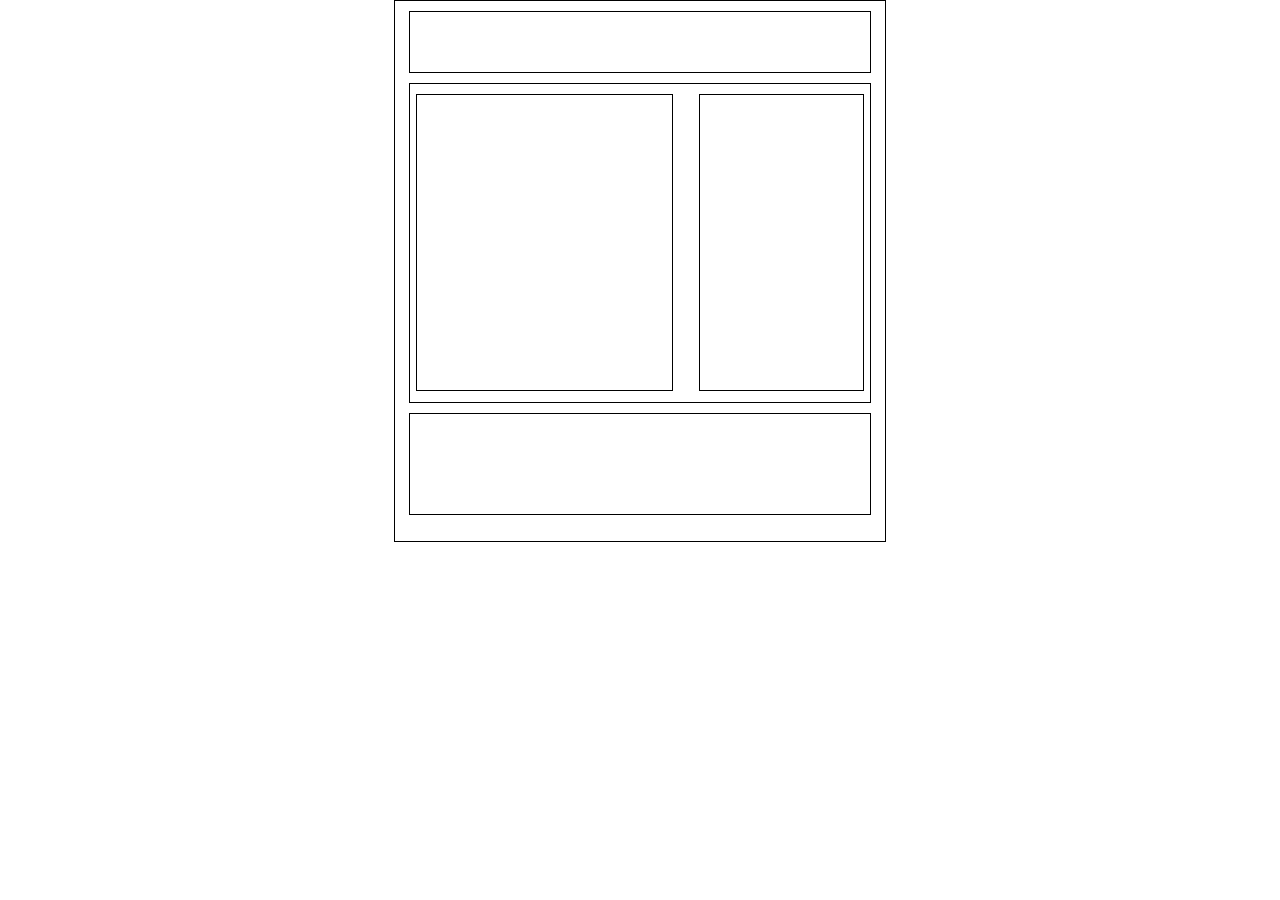
<file: Homework_5_1/index.html>
<!DOCTYPE html>
<html lang="en">
<head>
    <meta charset="UTF-8">
    <title>Document</title>
    <link rel="stylesheet" href="style.css">
</head>
<body>
    <div class="fullwrap">
        <header></header>
        <div class="wrap clearfix">
            <div class="main"></div>
            <div class="sidebar"></div>
        </div>
        <footer></footer>
    </div>    
</body>
</html>
</file>
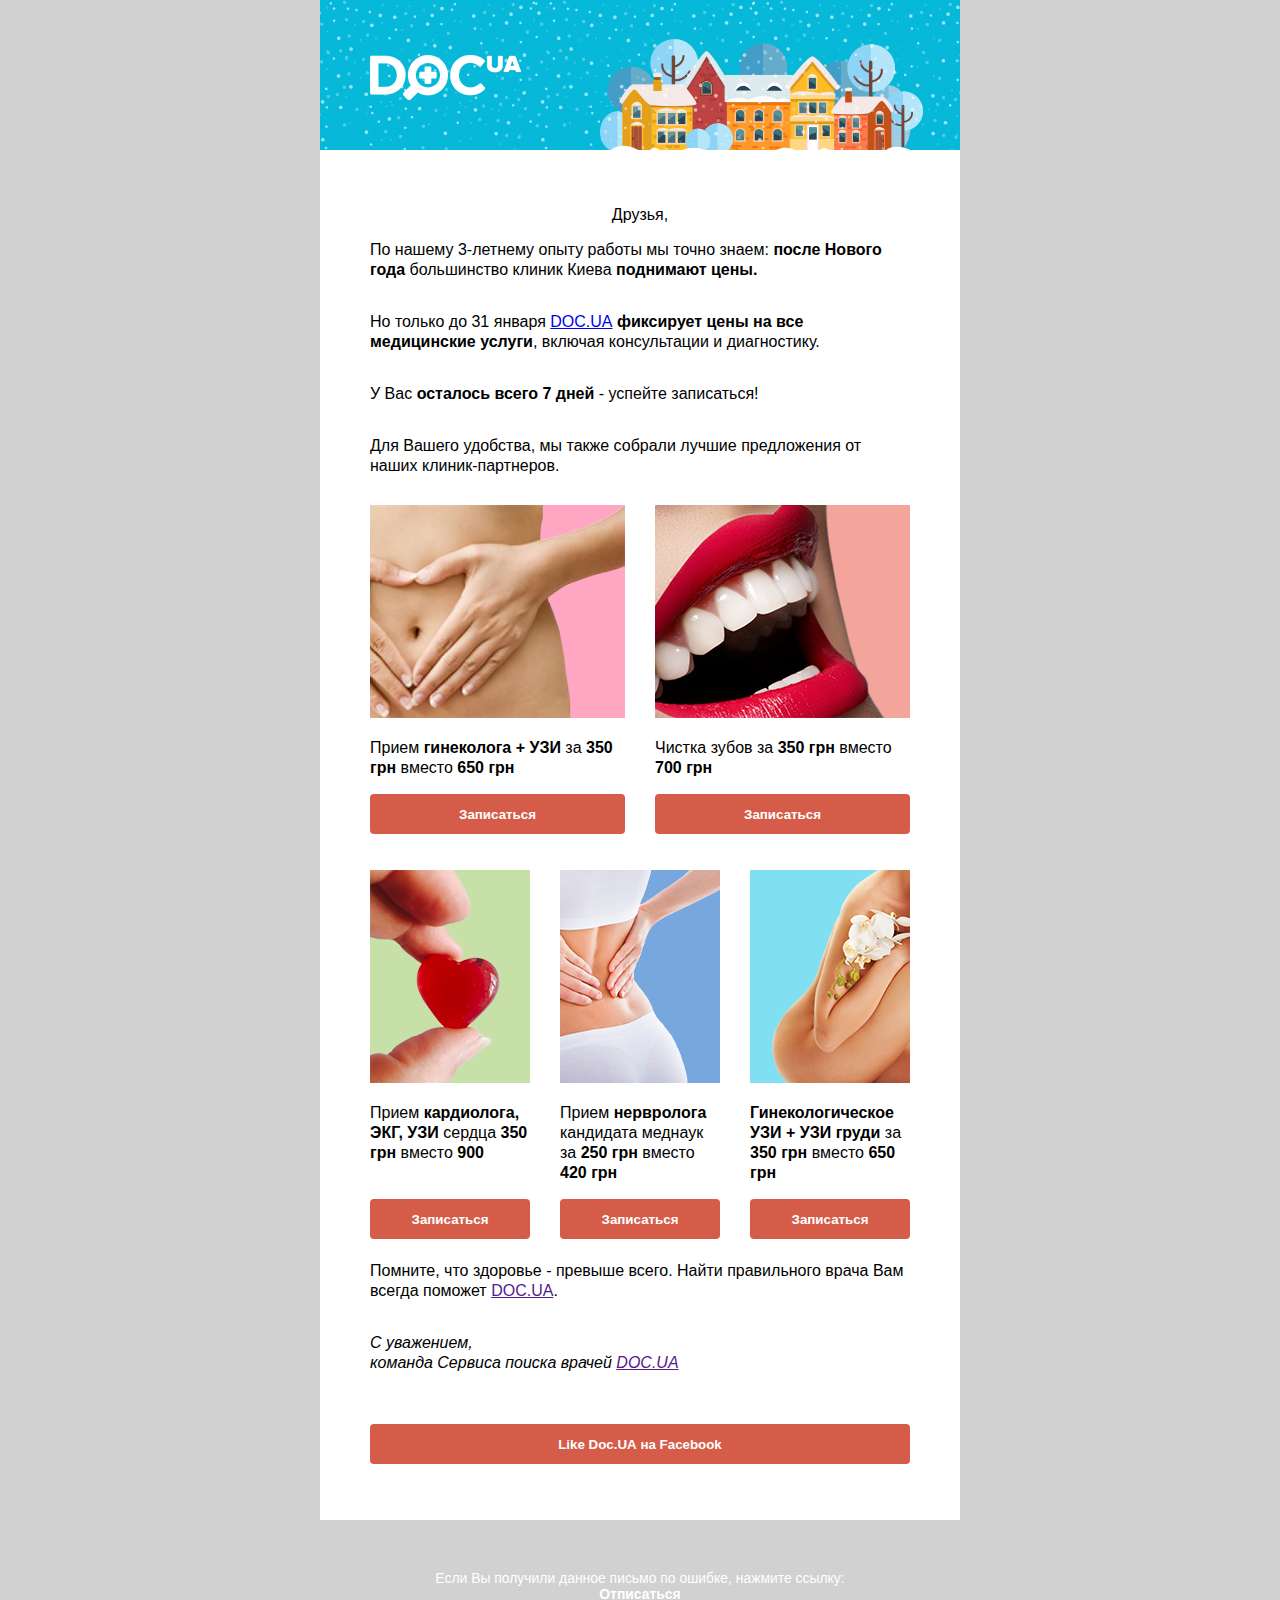
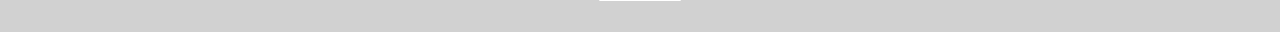
<file: Homework_5_2/index.html>
<!DOCTYPE html>
<html lang="en">
<head>
	<meta charset="UTF-8">
	<title>Document</title>
	<link rel="stylesheet" href="style.css">
</head>
<body>
	<div class="wrapper">
		<header></header>
		<div class="center">
			<p class="text_center">Друзья,</p><p class="formatted-advertising-text">По нашему 3-летнему опыту работы мы точно знаем: <b>после Нового года</b> большинство клиник Киева <b>поднимают цены.</b></p><p class="formatted-advertising-text" >Но только до 31 января <a href="#">DOC.UA</a><b> фиксирует цены на все медицинские услуги</b>, включая консультации и диагностику.</p><p class="formatted-advertising-text" >У Вас <b>осталось всего 7 дней</b> - успейте записаться!</p><p class="formatted-advertising-text" >Для Вашего удобства, мы также собрали лучшие предложения от наших клиник-партнеров.</p>
			<div class="conteiner-f-t clearfix">
					<div class="conteiner-f">
						<img src="assets/i1.png" alt="1">
						<p class="conteiner-f_text">Прием <b>гинеколога + УЗИ</b> за <b>350 грн</b> вместо <b>650 грн</b></p>
						<button>Записаться</button>
					</div>
					<div class="conteiner-t">
						<img src="assets/i2.png" alt="1">
						<p class="conteiner-f_text">Чистка зубов за<b> 350 грн</b> вместо<b> 700 грн</b></p>
						<button>Записаться</button>
					</div>			
			</div>
			<div class="conteiner-th-ff-fv clearfix">
				<div class="conteiner-th">
						<img src="assets/i3.png" alt="1">
						<p class="conteiner-f_text">Прием <b>кардиолога, ЭКГ, УЗИ</b> сердца<b> 350 грн</b> вместо <b>900</b></p>
						<button class="button_b">Записаться</button>
				</div>
				<div class="conteiner-ff">
						<img src="assets/i4.png" alt="1">
						<p class="conteiner-f_text">Прием <b>нервролога</b> кандидата меднаук за<b> 250 грн</b> вместо <b>420 грн</b></p>
						<button>Записаться</button>
				</div>
				<div class="conteiner-fv">
						<img src="assets/i5.png" alt="1">
						<p class="conteiner-f_text"><b>Гинекологическое УЗИ + УЗИ груди</b> за <b>350 грн</b> вместо <b>650 грн</b></p>
						<button>Записаться</button>
				</div>
			</div>
				<p class="formatted-advertising-text">Помните, что здоровье - превыше всего. Найти правильного врача Вам всегда поможет <a href="">DOC.UA</a>.</p>
				<p class="formatted-advertising-text"><i>С уважением, <br>
				команда Сервиса поиска врачей <a href="">DOC.UA</a></i></p>
				<button class="like">Like <b>Doc.UA</b> на Facebook</button>
			</div>
			<p class="text_center footer">Если Вы получили данное письмо по ошибке, нажмите ссылку:<br><a href=""><b>Отписаться</b></a></p>
	</div>
</body>
</html>
</file>
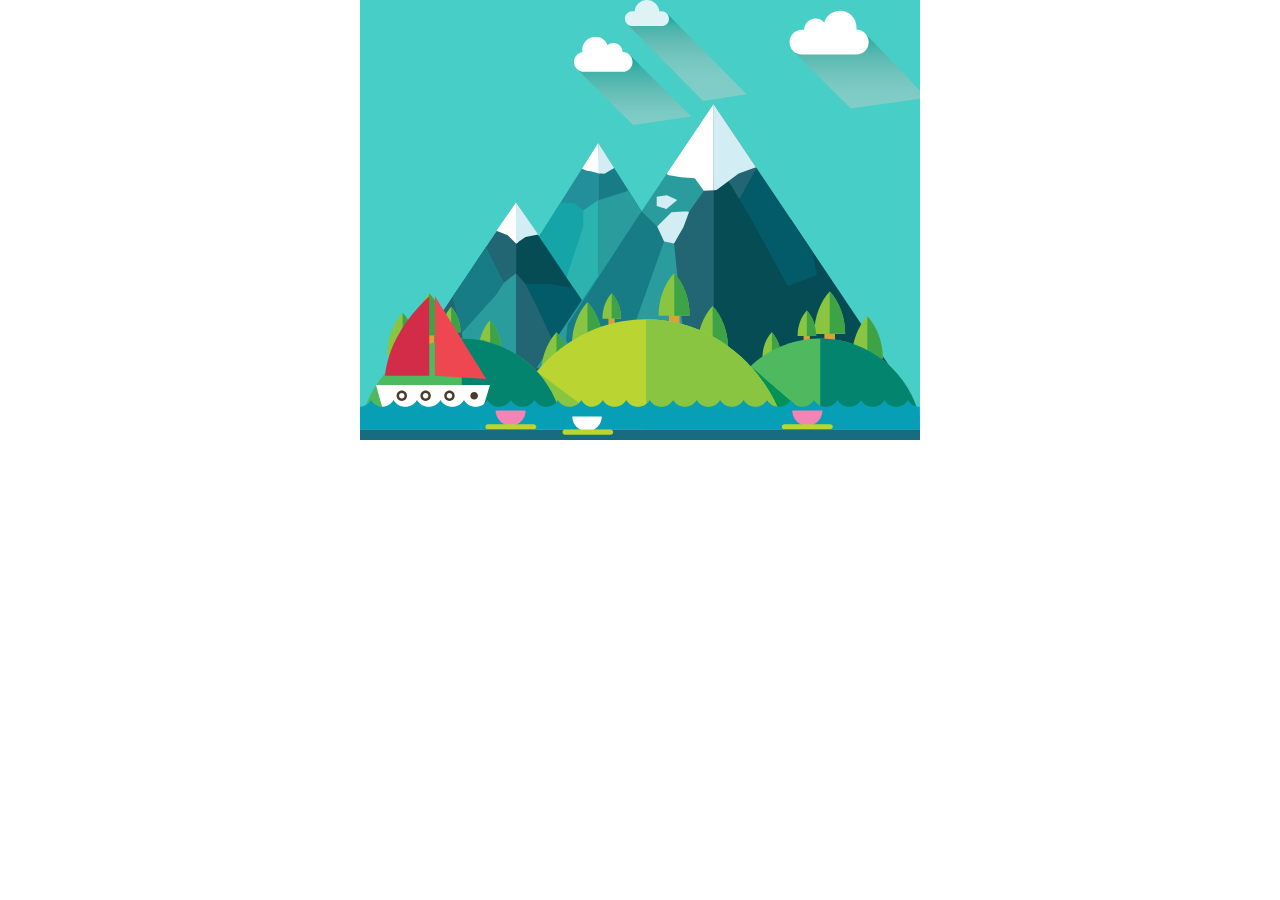
<file: Homework_5_3/index.html>
<!DOCTYPE html>
<html lang="en">
<head>
	<meta charset="UTF-8">
	<title>Document</title>
	<link rel="stylesheet" href="style.css">
</head>
<body>
	<div class="conteiner">
		<img src="assets/clouds.svg" alt="" class="clouds">
		<img src="assets/world.svg" alt="" class="world">
		<img src="assets/water.svg" alt="" class="water">
		<img src="assets/wooden.svg" alt="" class="wooden-ship">
	</div>
</body>
</html>
</file>
<file: Homework_5_1/style.css>
*{
    margin: 0;
    padding: 0;
}
header, .wrap, .fullwrap, footer, .main, .sidebar {
border: 1px solid black;
}
header, .wrap, footer {
    width: 460px;
    margin: 10px auto;
}

.fullwrap {
    width: 490px;
    height: 540px;
    margin: 0 auto;
}
header { 
    height: 60px;
    
}
.wrap {
    height: 318px;
    
}
footer {
    height: 100px;
}

.main {
    width: 255px;
    height: 295px;
    margin: 10px 0 0 6px;
    float: left;
      
}
.sidebar {
    height: 295px;
    width: 163px; 
    float: right;
    margin: 10px 6px 0 0;
    
}
.clearfix::after {
display: block;
content: '';
clear:both;
}
</file>
<file: Homework_5_2/style.css>
* {
	margin: 0;
	padding: 0;
}

body, .footer {
	background: #D1D1D1;
	font-family: Helvetica;
}
.wrapper {
	width: 640px;
	height: 100%;
	margin: 0 auto;
	background: #fff;
}
header{
	height: 150px;
	background: url(assets/header_bg.gif) no-repeat;
	background-size: contain;
}
.center {
	width: 540px;
	margin: 0 auto;
}
.text_center {
	text-align: center;
	margin-top: 56px;
}
.formatted-advertising-text, .conteiner-f_text {
	padding: 16px 0;
	line-height: 20px;
} 
.conteiner-f {
	margin-top: 13px;
	width: 255px;
	height: 215px;
	float: left;
}
.conteiner-f img, .conteiner-t img {
	width: 100%;	
}
button {
	width: 100%;
	height: 40px;
	border: none;
	border-radius: 4px;
	background:#D65C4A;
	font-weight: bold;
	color: #fff;
	cursor: pointer;
}
.conteiner-t {
	margin-top: 13px;
	width: 255px;
	height: 215px;
	float: right;
}
.conteiner-f-t, .conteiner-th-f-fv {
	width: 100%;	
}
.conteiner-th{
	width: 160px;
	height: 375px;
	float: left;
}

.conteiner-th img, .conteiner-ff img, .conteiner-fv img {
	width: 100%;
}
.clearfix::after {
display: block;
content: '';
clear: both;
}
.conteiner-th-ff-fv {
	width: 100%;
	margin-top: 150px;
}
.conteiner-fv {
	width: 160px;
	height: 375px;
	float: right;
}
.conteiner-ff {
	width: 160px;
	height: 375px;
	float: left;
	margin-left: 30px;
	
}
.button_b {
	margin-top:20px;
}
.like {
	margin: 35px 0 0 0;
}
.font_size_sm {
	font-size: 24px;
}
.footer {
	padding: 50px 0 30px 0 ;
	font-size: 87%;
	color: #fff;
}

.footer a {
	color: #fff;
	font-size: 100%;
}
</file>
<file: Homework_5_3/style.css>
* {
	margin: 0;
	padding: 0;
}

.conteiner{
    position: relative;
	width: 560px;
	height: 440px;
	margin: 0 auto;
	background: #46CEC7;
	overflow: hidden;
}
.world {
	position: absolute;
	top: 104px;
	left:2px;
	z-index: 1;
}
.clouds {
	width: 63%;
	position: absolute;
	top: 0px;
	left: 214px;
}
.water {
	position: absolute;
	top: 400px;
	z-index: 4;
}
.wooden-ship{
	position: absolute;
	z-index: 2;
	top: 296px;
	height: 26%;
    left: 16px;
}
</file>
